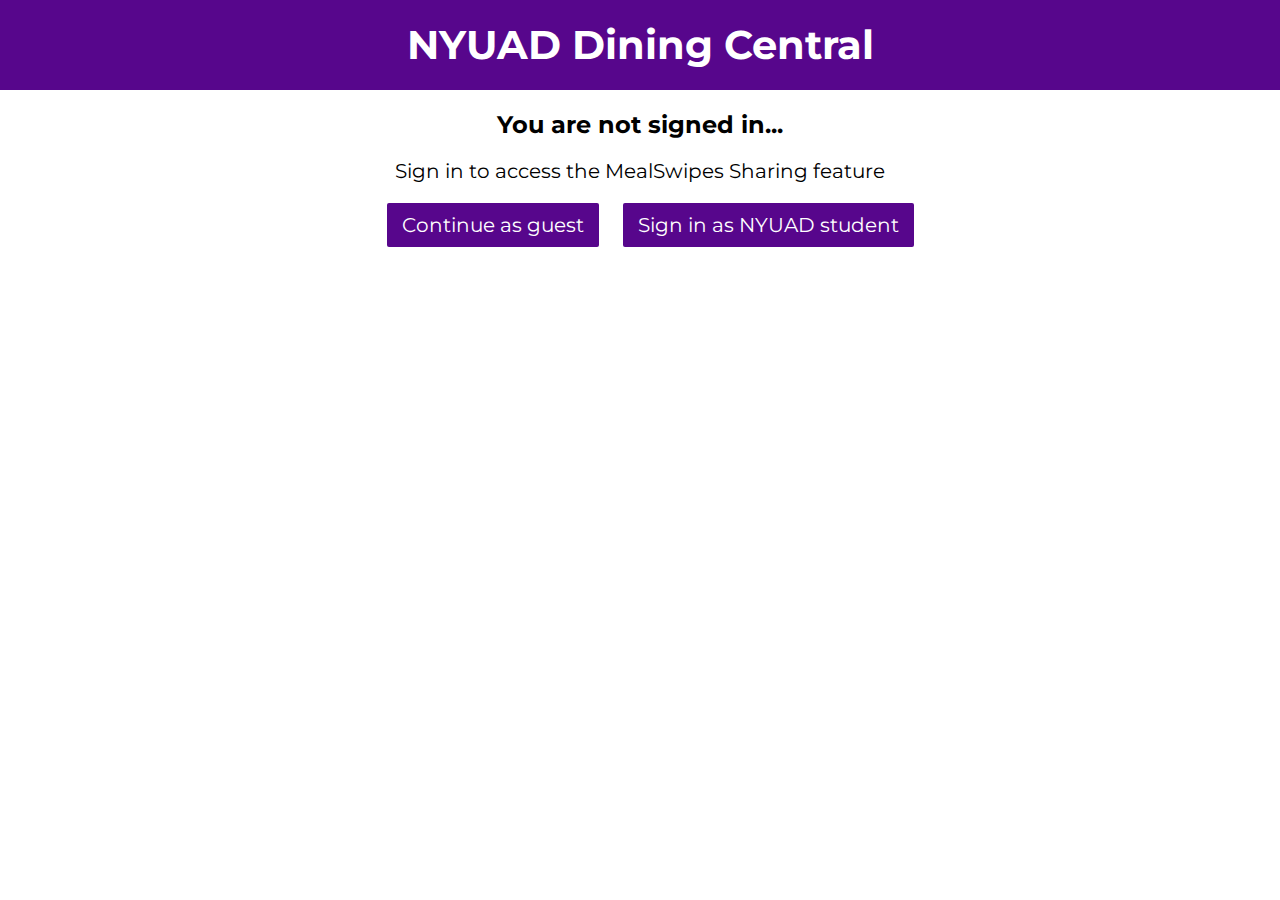
<file: index.html>
<!DOCTYPE html>
<html>
	<head>
        <title> NYUAD Dining Central </title>
		<link type="text/css" rel="stylesheet" href="main.css">
		<link href="https://fonts.googleapis.com/css?family=Montserrat&display=swap" rel="stylesheet">

    </head>
    <body>
        <div id = "title-bar">
			<h1>NYUAD Dining Central </h1>
		</div>
		<div id = "main-content">
            <h2> You are not signed in... </h2>
			<p> Sign in to access the MealSwipes Sharing feature </p>
				<a href="https://google.com"><button type = "button" id = "guest"> Continue as guest </button></a>
				<button type = "button" id = "student"> Sign in as NYUAD student </button>
        </div>
    </body>
</html>
</file>
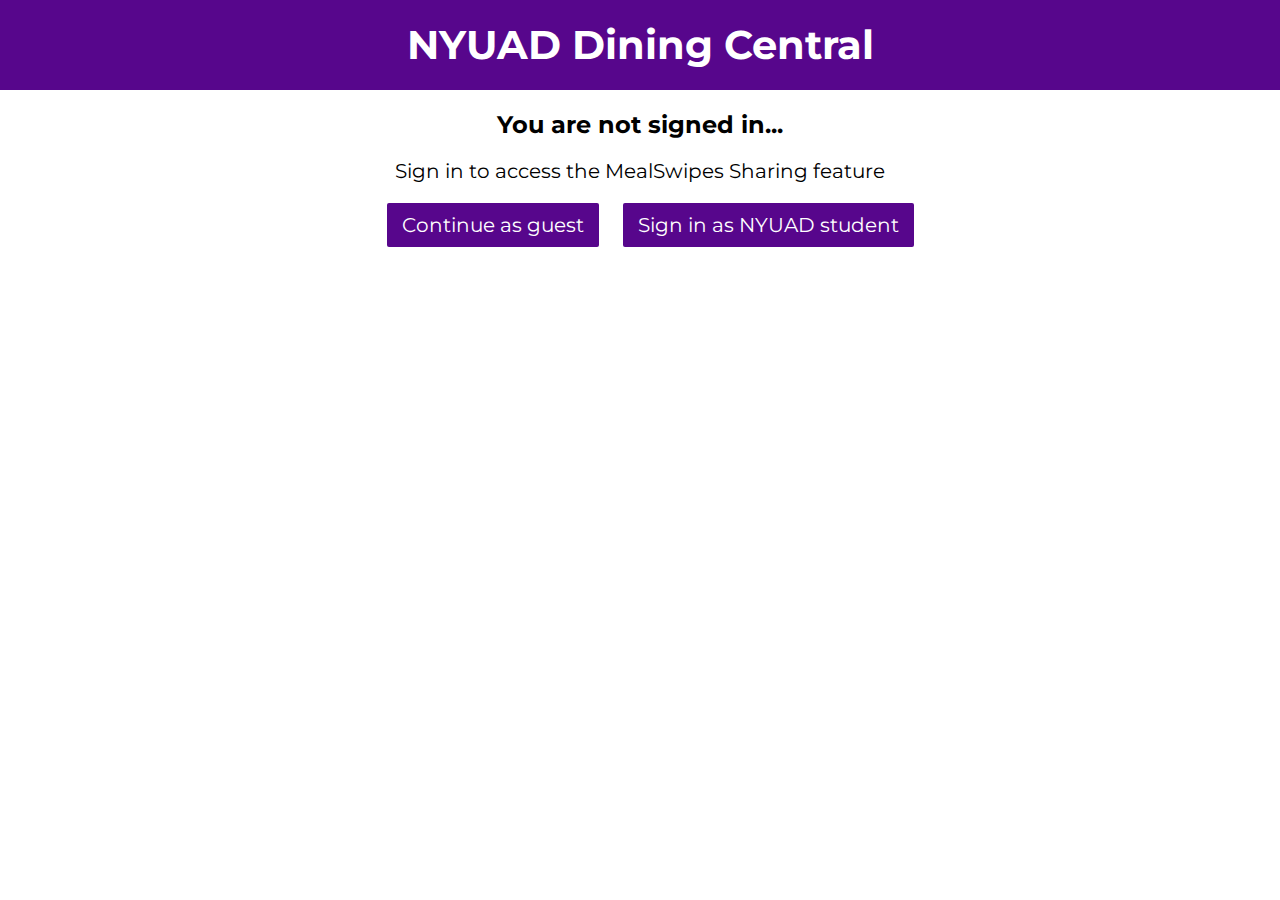
<file: home.html>
<!DOCTYPE html>
<html>
	<head>
        <title> NYUAD Dining Central </title>
		<link type="text/css" rel="stylesheet" href="main.css">
		<link href="https://fonts.googleapis.com/css?family=Montserrat&display=swap" rel="stylesheet">

    </head>
    <body>
        <div id = "title-bar">
			<h1>NYUAD Dining Central </h1>
		</div>
		<div id = "main-content">
            <h2> You are not signed in... </h2>
			<p> Sign in to access the MealSwipes Sharing feature </p>
				<a href="NYUAD4.html"><button type = "button" id = "guest"> Continue as guest </button></a>
                <a href="HackathonAD.html"><button type = "button" id = "student"> Sign in as NYUAD student </button></a>
        </div>
    </body>
</html>
</file>
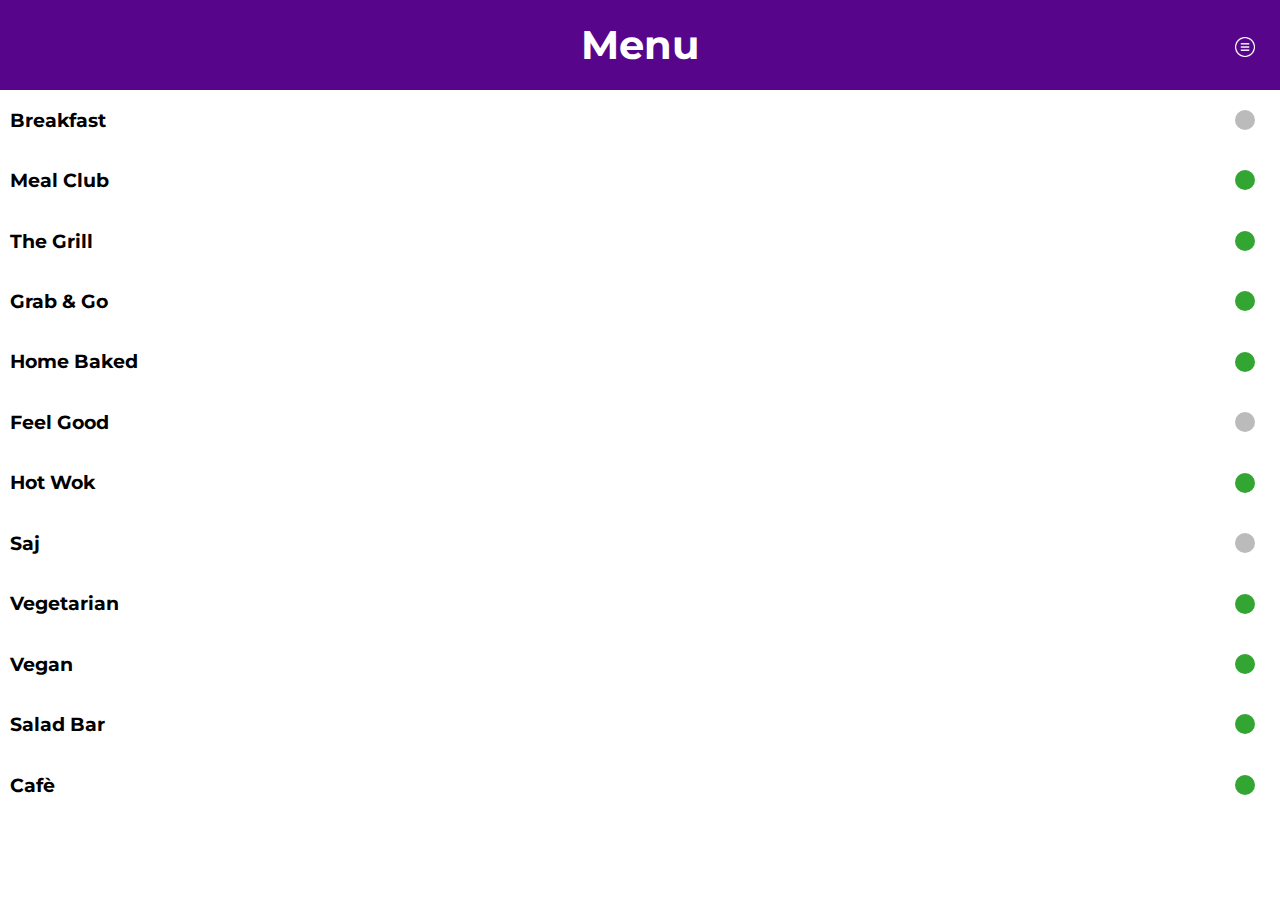
<file: Menu.html>
<!DOCTYPE html>
	<html>
		<head>
			<title>NYUAD Dining Menu</title>
			<style>
			.dot {
			  height: 20px;
			  width: 20px;
			  margin-right: 10px;
			  background-color: #33a532;
			  border-radius: 50%;
			  display: inline-block;
			}
			.show {display: block;}
			</style>

			
			<link rel="stylesheet" type ="text/css" href = "menu.css">
			<link href="https://fonts.googleapis.com/css?family=Montserrat&display=swap" rel="stylesheet">
		</head>
	<body>
		<div id = "title">
			<h2> Menu</h2>
			<div class = "dropdown">
				<img class="dropbtn1" onclick="myFunction()" src ="menu2.jpg" onmouseover="this.src='menuhover.png'" onmouseout="this.src='menu2.jpg'" width = "20" height="20" >
					<div id ="myDropdown" class = "dropdown-content">
						<a href = "page5.html">Mealswipe Share</a>
						<a href = "#contact">Contact</a>
                        <a href = "NYUAD4.html">Home</a>
					</div>
			</div>
		</div>
		<div class="counters">
			<h3>Breakfast</h3>
			<span class="dot" id="status"></span>
		</div>
		<div class="counters">
			<h3>Meal Club</h3>
			<span class="dot" ></span>
		</div>
		<div class="counters">
			<h3>The Grill</h3>
			<span class="dot"></span>
		</div>
		<div class="counters">
			<h3>Grab & Go</h3>
			<span class="dot" ></span>
		</div>
		<div class="counters">
			<h3>Home Baked</h3>
			<span class="dot" ></span>
		</div>
		<div class="counters">
			<h3>Feel Good</h3>
			<span class="dot" id="status"></span>
		</div>
		<div class="counters">
			<h3>Hot Wok</h3>
			<span class="dot"></span>
		</div>
		<div class="counters">
			<h3>Saj</h3>
			<span class="dot" id="status"></span>
		</div>
		<div class="counters">
			<h3>Vegetarian</h3>
			<span class="dot" ></span>
		</div>
		<div class="counters">
			<h3>Vegan</h3>
			<span class="dot"></span>
		</div>
		<div class="counters">
			<h3>Salad Bar</h3>
			<span class="dot"></span>
		</div>
		<div class="counters">
			<h3>Cafè</h3>
			<span class="dot"></span>
		</div>
	<script>
	function myFunction() {
  		document.getElementById("myDropdown").classList.toggle("show");
  		console.log("afidjfioadj");
	}
	window.onclick = function(event) {
	  if (!event.target.matches('.dropbtn1')) {
	    var dropdowns = document.getElementsByClassName("dropdown-content");
	    var i;
	    for (i = 0; i < dropdowns.length; i++) {
	      var openDropdown = dropdowns[i];
	      if (openDropdown.classList.contains('show')) {
	        openDropdown.classList.remove('show');
	      }
	    }
	  }
	}
	</script>
	</body>
</html>
</file>
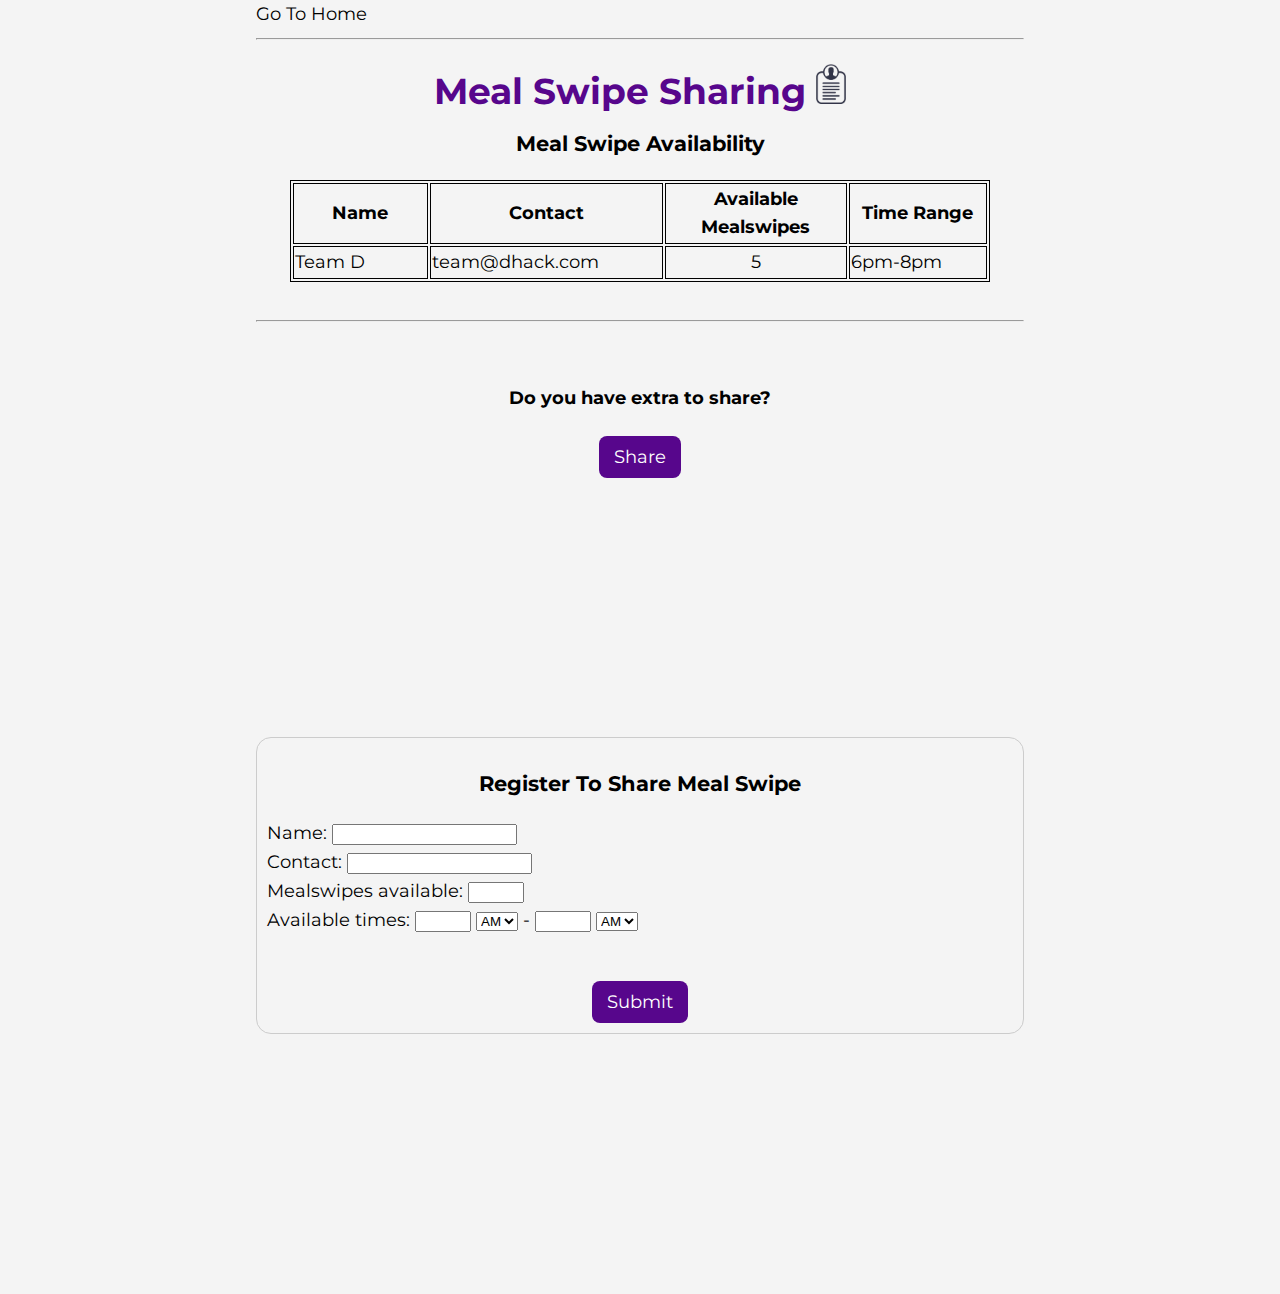
<file: page5.html>
<!DOCTYPE html>
<html>
    <head>
        <title>NYUAD Dining</title>
        <style type="text/css">
            h1{
                color: #57068c;
            }
            
            table, td, th {
                border: 1px solid black;
                width: 700px;
            }
        </style>
        <link rel="stylesheet" type="text/css" href="CSS/style.css">
        <link href="https://fonts.googleapis.com/css?family=Montserrat&display=swap" rel="stylesheet">
    </head>
    <body>
        <div class="container" id="container">
            <a href="NYUAD4.html">Go To Home</a>
            <hr>
            <!-- Headings -->
            <h1 style="text-align:center">Meal Swipe Sharing <img src="loginImg.jpg" width="30" height="40"></h1>

            <!-- Paragraph -->
            <div id="availability">
                <h3 style="text-align:center">Meal Swipe Availability</h3>
            
            <!-- Table -->
                <table align="center" id="postsTable">
                    <thead> <!-- Column Heading -->
                        <tr> <!-- Row -->
                            <th>Name</th> <!-- Table Title -->
                            <th>Contact</th>
                            <th>Available Mealswipes</th>
                            <th>Time Range</th>
                        </tr>
                    </thead>          
                    <tbody>
                        <tr>
                            <td>Team D</td>
                            <td>team@dhack.com</td>
                            <td style="text-align:center">5</td>
                            <td>6pm-8pm</td>
                        </tr>
                    </tbody>
                </table>
            </div>
            
            <br> <!-- break line -->
            <hr> <!-- draw separating line -->
            <br>

            <h4 style="text-align:center">Do you have extra to share?</h4>
            <div class="button">
                <button onclick="window.location.href = 'page5.html#register';">Share</button>
            </div>
            
            
            
            <br><br><br><br><br><br><br><br><br>
            
            <div class="register" id="register">
                <h3>Register To Share Meal Swipe</h3>
                  
                <form class="myForm" id="myForm">
                    <div class="formGroup">
                        <label>Name: </label>
                        <input type="text" name="name" id="name" required>
                    </div>
                    <label> </label>
                    <div class="formGroup">
                        <label>Contact: </label>
                        <input type="text" name="contact" id="contact" required>
                    </div>
                    <div class="formGroup">
                        <label>Mealswipes available: </label>
                        <input type="number" name="mealswipes" min="1" max="14" id="mealswipes" required>
                        
                    </div>
                    <label> </label>
                    <div class="formGroup">
                        <label>Available times: </label>
<!--                        <textarea name="message"></textarea>-->
                        <input type="number" name ="starttime" min = "0" max = "12" id="starttime" required>
                        <select name="range" id="startaorp">
                            <option value="am">AM</option>
                            <option value="pm">PM</option>
                        </select>
                        <label> - </label>
                        <input type="number" name ="endtime" min="0" max="12" id="endtime" required>
                        <select name="range" id="endaorp">
                            <option value="am">AM</option>
                            <option value="pm">PM</option>
                        </select>
                    </div>
                </form>
                <br>
                <div class="button">
                    <p id="errorMessage" style="color: #57068c"></p>
                    <button id = "submission">Submit</button>
                </div>
            </div>
            
            <br><br><br><br><br><br><br><br><br>
            
        </div>
        <script type="text/javascript" src='https://code.jquery.com/jquery-3.1.0.min.js'></script>
        <script src='script.js'></script>
<!--
        <script>
        function resetForm() {
            document.getElementById("myForm").reset();
        }
        </script>
-->
        
    </body>
    
</html>
</file>
<file: main.css>
body, html{
	height:100%;
	width:100%;
	margin: 0;
    padding: 0;
    display:block;
}

#title-bar{
    position: relative;
	background-color: #57068C;
	height:90px;
	width:100%;
	z-index:1;
    color: white;
    text-align: center;
    font-family: 'Montserrat', sans-serif;
}

#title-bar h1{
    padding-top: 20px;
    margin-top: 0;
    font-size: 40px;
}

#main-content{
    text-align: center;
    font-family: 'Montserrat', sans-serif;
}

#main-content p{
    font-size: 20px;
}

#main-content button{
    background-color:#57068C;
    border: none;
    color: white;
    font-family: 'Montserrat', sans-serif;
    padding: 10px 15px;
    text-align: center;
    text-decoration: none;
    font-size: 20px;
    border-radius: 2px;
    margin-left: 20px;
}
</file>
<file: menu.css>
body, html{
	height:100%;
	width:100%;
	margin: 0;
    padding: 0;
    display:block;
}

h3 {
	display: inline-block;
	padding-left:10px;
}

.counters:hover {
	background-color: #e3e3e3;
}

#title h2 {
	padding-top: 20px;
    margin-top: 0;
    font-size: 40px;
	display: inline-block;
}


.dot {
	vertical-align: -4px;
	position: absolute;
	right: 15px;
	top: 20px;
	display: inline-block;
}
.dot:hover{
	  content: url(https://www.freepik.com/free-icon/circular-little-menu-button_700874.html) width="20" height="20";
}

.counters {
	position: relative;
	width: 100%;
}

.menuitem{
	display:inline-block;
}



#status{
	background-color:#bbb;
}

#menu{
	font color = "white">
}

#title{
	/*color:white;
	position: relative;
	width: 100%;
	height:90px;
	padding-top: 20px;
	margin-top: 0;*/
	/*position: relative;*/
	background-color: #57068C;
	height:90px;
	width:100%;
	z-index:1;
    color: white;
    text-align: center;
    font-family: 'Montserrat', sans-serif;
    
}



.dropbtn1 {
	position: absolute;
	right: 15px;
	top: 22px;
}
.dropdown{
	text-align:left;
	left:auto;
	cursor:pointer;
	position:absolute;
	right:10px;
	top:15px;
}
.dropdown-content{
	display:none;
	text-align:left;
	right:0px;
	top: 35px;
	position:absolute;
	background-color: #f1f1f1;
	min-width:160px;
	overflow:auto;
	box-shadow:0px 8px 16px 0px rgba(0,0,0,0.2);
	z-index:1;
}
.dropdown-content a{
	color:black;
	padding:12px 16px;
	text-decoration: none;
	display:block;
}

.dropdown a:hover{background-color: #ddd;}

.show{display:block;}


*{
font-family: 'Montserrat', sans-serif;
}
</file>
<file: CSS/style.css>
/* * means everything
*{
    margin: 0;
    padding: 0;
}
*/
html {
  scroll-behavior: smooth;
 }

body{
    background-color: #f4f4f4;
    color: black;
    font-family: 'Montserrat', sans-serif;
/*    font-family: Arial, Helvetica, sans-serif; */
    font-size: 18px;
    font-weight: normal;
    /* same as above 3*/
    font: normal Arial, Helvetica, sans-serif;
    
    line-height: 1.6em;
    margin: 0;
}

.container{
    width: 60%; /*percentage changes display based on window size*/
    margin: auto;
}

.button{
    text-align: center;
    font-size: 18px;
    font-family: 'Montserrat', sans-serif;
    color: white;
}

.button button{
    background-color: #57068c;
    color:#fff;
    padding: 10px 15px;
    border: none;
    font-size: 18px;
    font-family: 'Montserrat', sans-serif;
    border-radius: 8px;
}

.button button:hover{
    background: gray;
    color: black;
}

.clr{
    clear:both;
}

.display{
    margin: auto;
    text-align: center;
}

a{
    text-decoration: none;
    text-align: right;
    color: #000;
}

a:hover{
    color: rgb(255, 0, 0);
}

a:active{
    color:green;
}

/*
a:visited{
    color: dimgray;
}
*/

.availability{
    border:1px #ccc solid;
    padding: 10px;
    border-radius: 15px;
}

.availability h3{
    text-align: center;
}

.availability ul{
    padding: 0;
    padding-left: 20px; 
    list-style: square;
}

.availability li{
    padding-bottom: 6px;
    border-bottom: dotted 1 px #333;
    list-style-image: url('../list-style-image.JPG')
}

.register{
    border:1px #ccc solid;
    padding: 10px;
    border-radius: 15px;
}

.register h3{
    text-align: center;
}

.register ul{
    padding: 0;
    padding-left: 20px; 
    list-style: square;
}

.register li{
    padding-bottom: 6px;
    border-bottom: dotted 1 px #333;
    list-style-image: url('../list-style-image.JPG')
}
</file>
